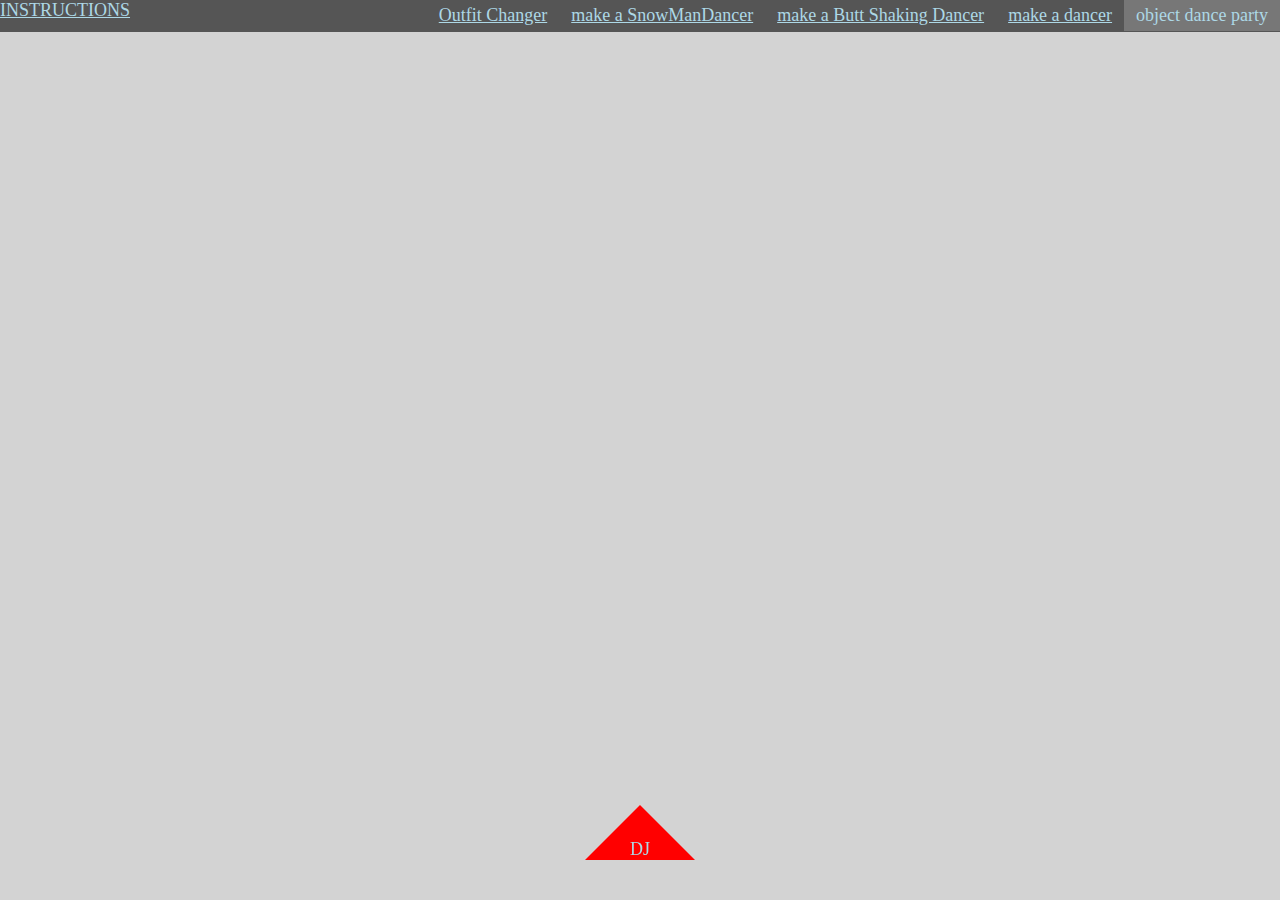
<file: index.html>
<!DOCTYPE html>
<html>
<head>
  <title>Object Dance Party</title>
  <link rel="stylesheet" type="text/css" href="styles.css" />
  <script src="http://ajax.googleapis.com/ajax/libs/jquery/1.8.3/jquery.min.js"></script>
  <script type="text/javascript" src="lib/jquery.lightbox_me.js"></script>
  <script src="src/blinkyDancer.js"></script>
  <script src="src/otherDancers.js"></script>
  <script src="src/dancerMixins.js"></script>
  <script src="src/danceFloor.js"></script>
  <script src="src/controls.js"></script>
  <script src="src/main.js"></script>
</head>
<body>
  <div class="topbar">
    <a id='instructions' href="#">INSTRUCTIONS</a>
    <div class='instructions' hidden=true><p>Starting in main.js,
We are creating an object with each property pointing to each make*Dancer(fn), then initializing an empty array to hold each new dancer that will be created by danceFloor.js. In danceFloor.js we pass in the objects from main.js and randomly put them on the stage div. Then the controls are setup, inside controls.js we use jquery to capture clicks on any anchor with a 'clickable' class. on "click" we capture the data-dance-creator attribute and pass it back to danceFloor.makeDancer, which uses the passed in value to add a new dancer{object} to the dancer[array] in main.js, and adds a dancer to a random spot on the "stage" div. Multiple types of dancers can be created, including blinkyDancer, snowManDancer, &amp; buttShakingDancer. The last two inherit blinkyDancer's properties.  These dancers are found inside otherDancers.js which adds properties of their own to make them slightly different css-wise.  The program contains one mixin, found in dancerMixins.js, which changes the color of a random dancer on the stage.</p></div>
    <span class="title">object dance party</span>
    <span class="clickable" data-dancer-creator="makeBlinkyDancer">
    <a href="#">make a dancer</a>
    </span>
    <span class="clickable" data-dancer-creator="makeButtShakingDancer">
    <a href="#">make a Butt Shaking Dancer</a>
    </span>    
    <span class="clickable" data-dancer-creator="makeSnowManDancer">
    <a href="#">make a SnowManDancer</a>
    </span>
    <span class="outfit">
    <a id="outfit" href="#">Outfit Changer</a>
    </span>
  </div>


  <div class="stage">
    <div class="triangle"></div><div class='dj'>DJ</div>
  </div>

</body>
</html>
</file>
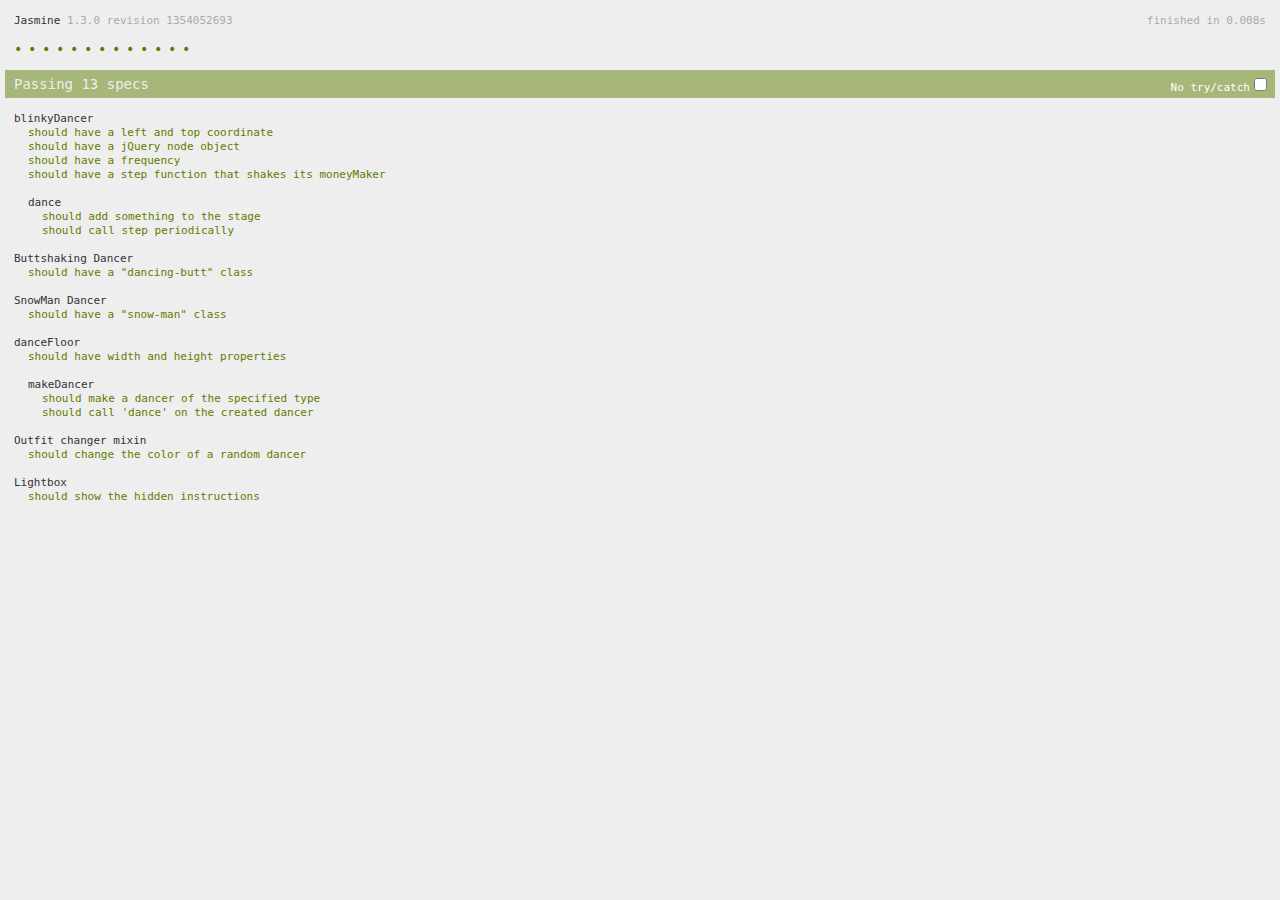
<file: SpecRunner.html>
<!DOCTYPE HTML PUBLIC "-//W3C//DTD HTML 4.01 Transitional//EN"
  "http://www.w3.org/TR/html4/loose.dtd">
<html>
<head>
  <title>Jasmine Spec Runner</title>

  <link rel="shortcut icon" type="image/png" href="lib/jasmine-1.3.0/jasmine_favicon.png">
  <link rel="stylesheet" type="text/css" href="lib/jasmine-1.3.0/jasmine.css">
  <script src="http://ajax.googleapis.com/ajax/libs/jquery/1.8.3/jquery.min.js"></script>
  <script type="text/javascript" src="lib/jasmine-1.3.0/jasmine.js"></script>
  <script type="text/javascript" src="lib/jasmine-1.3.0/jasmine-html.js"></script>

  <!-- include source files here... -->
  <script type="text/javascript" src="src/blinkyDancer.js"></script>
  <script type="text/javascript" src="src/otherDancers.js"></script>
  <script type="text/javascript" src="src/dancerMixins.js"></script>
  <script type="text/javascript" src="src/danceFloor.js"></script>
  <script type="text/javascript" src="src/main.js"></script>
  <script type="text/javascript" src="src/controls.js"></script>
  <script type="text/javascript" src="lib/jquery.lightbox_me.js"></script>

  <!-- include spec files here... -->
  <script type="text/javascript" src="spec/blinkyDancerSpec.js"></script>
  <script type="text/javascript" src="spec/otherDancerSpec.js"></script>
  <script type="text/javascript" src="spec/danceFloorSpec.js"></script>
  <script type="text/javascript" src="spec/mixinSpec.js"></script>
  <script type="text/javascript" src="spec/lightboxSpec.js"></script>


  <script type="text/javascript">
    (function() {
      var jasmineEnv = jasmine.getEnv();
      jasmineEnv.updateInterval = 1000;

      var htmlReporter = new jasmine.HtmlReporter();

      jasmineEnv.addReporter(htmlReporter);

      jasmineEnv.specFilter = function(spec) {
        return htmlReporter.specFilter(spec);
      };

      var currentWindowOnload = window.onload;

      window.onload = function() {
        if (currentWindowOnload) {
          currentWindowOnload();
        }
        execJasmine();
      };

      function execJasmine() {
        jasmineEnv.execute();
      }

    })();
  </script>

</head>

<body>
</body>
</html>
</file>
<file: styles.css>
body, html{
  height:100%;
}
body{
  margin: 0px;
  background-color:lightgray;
  font-size: 18px;
}
body, a:link, a:visited, a:active{
  color: lightblue;
}
.topbar span{
  padding:5px 12px;
  float:right;
}
.topbar{
  height:32px;
  background-color: #555;
}
.title{
  background-color: #777;
}
.dancer{
  border:10px solid red;
  border-radius:10px;
  position:absolute;
}

.dancing-butt {
  border: 10px solid green;
  border-radius: 10px;
  left: 5px;
  position: relative;
}

.instructions {
  text-align: center;
  width: 40%;
}

.snow-man {
  box-sizing: border-box;
  width: 60px;
  height: 60px;
  border: 10px solid blue;
  border-radius: 30px;
  position:absolute;  
}

.dj {
  font-size: 12;
  bottom: 40px;
  left: 40%;
  right: 40%;
  text-align: center;
  position: fixed;
}

.triangle{
  width: 0; 
  height: 0; 
  border-left: 55px solid transparent;
  border-right: 55px solid transparent;
  border-bottom: 55px solid red;
  position:fixed;
  margin: auto;
  bottom: 40px;
  left: 40%;
  right: 40%;
}
</file>
<file: lib/jasmine-1.3.0/jasmine.css>
body { background-color: #eeeeee; padding: 0; margin: 5px; overflow-y: scroll; }

#HTMLReporter { font-size: 11px; font-family: Monaco, "Lucida Console", monospace; line-height: 14px; color: #333333; }
#HTMLReporter a { text-decoration: none; }
#HTMLReporter a:hover { text-decoration: underline; }
#HTMLReporter p, #HTMLReporter h1, #HTMLReporter h2, #HTMLReporter h3, #HTMLReporter h4, #HTMLReporter h5, #HTMLReporter h6 { margin: 0; line-height: 14px; }
#HTMLReporter .banner, #HTMLReporter .symbolSummary, #HTMLReporter .summary, #HTMLReporter .resultMessage, #HTMLReporter .specDetail .description, #HTMLReporter .alert .bar, #HTMLReporter .stackTrace { padding-left: 9px; padding-right: 9px; }
#HTMLReporter #jasmine_content { position: fixed; right: 100%; }
#HTMLReporter .version { color: #aaaaaa; }
#HTMLReporter .banner { margin-top: 14px; }
#HTMLReporter .duration { color: #aaaaaa; float: right; }
#HTMLReporter .symbolSummary { overflow: hidden; *zoom: 1; margin: 14px 0; }
#HTMLReporter .symbolSummary li { display: block; float: left; height: 7px; width: 14px; margin-bottom: 7px; font-size: 16px; }
#HTMLReporter .symbolSummary li.passed { font-size: 14px; }
#HTMLReporter .symbolSummary li.passed:before { color: #5e7d00; content: "\02022"; }
#HTMLReporter .symbolSummary li.failed { line-height: 9px; }
#HTMLReporter .symbolSummary li.failed:before { color: #b03911; content: "x"; font-weight: bold; margin-left: -1px; }
#HTMLReporter .symbolSummary li.skipped { font-size: 14px; }
#HTMLReporter .symbolSummary li.skipped:before { color: #bababa; content: "\02022"; }
#HTMLReporter .symbolSummary li.pending { line-height: 11px; }
#HTMLReporter .symbolSummary li.pending:before { color: #aaaaaa; content: "-"; }
#HTMLReporter .exceptions { color: #fff; float: right; margin-top: 5px; margin-right: 5px; }
#HTMLReporter .bar { line-height: 28px; font-size: 14px; display: block; color: #eee; }
#HTMLReporter .runningAlert { background-color: #666666; }
#HTMLReporter .skippedAlert { background-color: #aaaaaa; }
#HTMLReporter .skippedAlert:first-child { background-color: #333333; }
#HTMLReporter .skippedAlert:hover { text-decoration: none; color: white; text-decoration: underline; }
#HTMLReporter .passingAlert { background-color: #a6b779; }
#HTMLReporter .passingAlert:first-child { background-color: #5e7d00; }
#HTMLReporter .failingAlert { background-color: #cf867e; }
#HTMLReporter .failingAlert:first-child { background-color: #b03911; }
#HTMLReporter .results { margin-top: 14px; }
#HTMLReporter #details { display: none; }
#HTMLReporter .resultsMenu, #HTMLReporter .resultsMenu a { background-color: #fff; color: #333333; }
#HTMLReporter.showDetails .summaryMenuItem { font-weight: normal; text-decoration: inherit; }
#HTMLReporter.showDetails .summaryMenuItem:hover { text-decoration: underline; }
#HTMLReporter.showDetails .detailsMenuItem { font-weight: bold; text-decoration: underline; }
#HTMLReporter.showDetails .summary { display: none; }
#HTMLReporter.showDetails #details { display: block; }
#HTMLReporter .summaryMenuItem { font-weight: bold; text-decoration: underline; }
#HTMLReporter .summary { margin-top: 14px; }
#HTMLReporter .summary .suite .suite, #HTMLReporter .summary .specSummary { margin-left: 14px; }
#HTMLReporter .summary .specSummary.passed a { color: #5e7d00; }
#HTMLReporter .summary .specSummary.failed a { color: #b03911; }
#HTMLReporter .description + .suite { margin-top: 0; }
#HTMLReporter .suite { margin-top: 14px; }
#HTMLReporter .suite a { color: #333333; }
#HTMLReporter #details .specDetail { margin-bottom: 28px; }
#HTMLReporter #details .specDetail .description { display: block; color: white; background-color: #b03911; }
#HTMLReporter .resultMessage { padding-top: 14px; color: #333333; }
#HTMLReporter .resultMessage span.result { display: block; }
#HTMLReporter .stackTrace { margin: 5px 0 0 0; max-height: 224px; overflow: auto; line-height: 18px; color: #666666; border: 1px solid #ddd; background: white; white-space: pre; }

#TrivialReporter { padding: 8px 13px; position: absolute; top: 0; bottom: 0; left: 0; right: 0; overflow-y: scroll; background-color: white; font-family: "Helvetica Neue Light", "Lucida Grande", "Calibri", "Arial", sans-serif; /*.resultMessage {*/ /*white-space: pre;*/ /*}*/ }
#TrivialReporter a:visited, #TrivialReporter a { color: #303; }
#TrivialReporter a:hover, #TrivialReporter a:active { color: blue; }
#TrivialReporter .run_spec { float: right; padding-right: 5px; font-size: .8em; text-decoration: none; }
#TrivialReporter .banner { color: #303; background-color: #fef; padding: 5px; }
#TrivialReporter .logo { float: left; font-size: 1.1em; padding-left: 5px; }
#TrivialReporter .logo .version { font-size: .6em; padding-left: 1em; }
#TrivialReporter .runner.running { background-color: yellow; }
#TrivialReporter .options { text-align: right; font-size: .8em; }
#TrivialReporter .suite { border: 1px outset gray; margin: 5px 0; padding-left: 1em; }
#TrivialReporter .suite .suite { margin: 5px; }
#TrivialReporter .suite.passed { background-color: #dfd; }
#TrivialReporter .suite.failed { background-color: #fdd; }
#TrivialReporter .spec { margin: 5px; padding-left: 1em; clear: both; }
#TrivialReporter .spec.failed, #TrivialReporter .spec.passed, #TrivialReporter .spec.skipped { padding-bottom: 5px; border: 1px solid gray; }
#TrivialReporter .spec.failed { background-color: #fbb; border-color: red; }
#TrivialReporter .spec.passed { background-color: #bfb; border-color: green; }
#TrivialReporter .spec.skipped { background-color: #bbb; }
#TrivialReporter .messages { border-left: 1px dashed gray; padding-left: 1em; padding-right: 1em; }
#TrivialReporter .passed { background-color: #cfc; display: none; }
#TrivialReporter .failed { background-color: #fbb; }
#TrivialReporter .skipped { color: #777; background-color: #eee; display: none; }
#TrivialReporter .resultMessage span.result { display: block; line-height: 2em; color: black; }
#TrivialReporter .resultMessage .mismatch { color: black; }
#TrivialReporter .stackTrace { white-space: pre; font-size: .8em; margin-left: 10px; max-height: 5em; overflow: auto; border: 1px inset red; padding: 1em; background: #eef; }
#TrivialReporter .finished-at { padding-left: 1em; font-size: .6em; }
#TrivialReporter.show-passed .passed, #TrivialReporter.show-skipped .skipped { display: block; }
#TrivialReporter #jasmine_content { position: fixed; right: 100%; }
#TrivialReporter .runner { border: 1px solid gray; display: block; margin: 5px 0; padding: 2px 0 2px 10px; }
</file>
